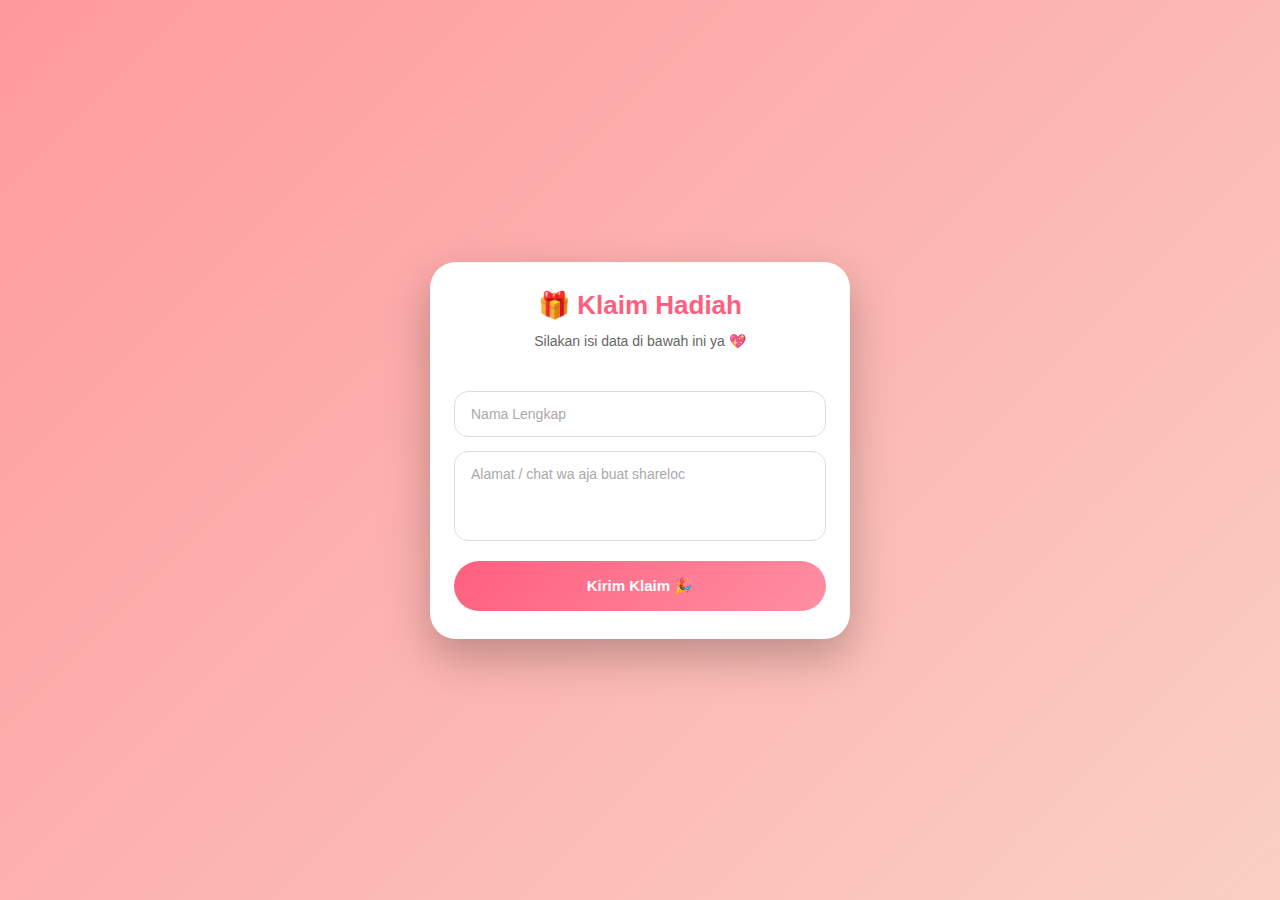
<file: PROJECT WEB/klaim.html>
<!DOCTYPE html>
<html lang="id">
<head>
    <meta charset="UTF-8">
    <meta name="viewport" content="width=device-width, initial-scale=1.0">
    <title>Klaim Hadiah 🎁</title>
    <link rel="stylesheet" href="style.css">
</head>
<body>

<div class="card">
    <h1>🎁 Klaim Hadiah</h1>
    <p>Silakan isi data di bawah ini ya 💖</p>

    <form id="klaimForm">
        <input type="text" id="nama" placeholder="Nama Lengkap" required>
        <textarea id="alamat" placeholder="Alamat / chat wa aja buat shareloc" required></textarea>
        <button type="submit">Kirim Klaim 🎉</button>
    </form>

    <p id="successMsg" style="display:none;">
        🎊 Data berhasil dikirim! Hadiah akan segera diproses 💕
    </p>
</div>

<script src="klaim.js"></script>
</body>
</html>
</file>
<file: PROJECT WEB/style.css>
* {
    margin: 0;
    padding: 0;
    box-sizing: border-box;
    font-family: 'Poppins', sans-serif;
}

body {
    min-height: 100vh;
    background: linear-gradient(135deg, #ff9a9e, #fad0c4);
    display: flex;
    justify-content: center;
    align-items: center;
    transition: background 0.4s ease;
}

/* Dark Mode */
body.dark {
    background: linear-gradient(135deg, #121212, #2b2b2b);
}

#musicBtn, #darkBtn {
    position: fixed;
    top: 15px;
    padding: 10px 14px;
    border: none;
    border-radius: 20px;
    background: #ffffff;
    color: #ff5f7e;
    font-weight: bold;
    cursor: pointer;
    box-shadow: 0 4px 10px rgba(0,0,0,0.25);
    z-index: 10;
}

#musicBtn {
    right: 15px;
}

#darkBtn {
    left: 15px;
}

.card {
    width: 90%;
    max-width: 380px;
    background: #ffffff;
    padding: 22px;
    border-radius: 22px;
    text-align: center;
    box-shadow: 0 15px 40px rgba(0,0,0,0.25);
    animation: fadeIn 1.5s ease;
    transition: background 0.4s ease, color 0.4s ease;
}

body.dark .card {
    background: #1e1e1e;
    color: #f1f1f1;
}

.card h1 {
    color: #ff5f7e;
    margin-bottom: 8px;
}

.card h2 {
    color: #555;
    margin-bottom: 15px;
}

body.dark .card h2,
body.dark p {
    color: #ddd;
}

.profile {
    width: 140px;
    height: 140px;
    object-fit: cover;
    border-radius: 50%;
    border: 4px solid #ffb6c1;
    margin: 12px 0;
}

.balloons {
    font-size: 28px;
    margin: 10px 0;
    animation: float 2s infinite ease-in-out;
}

p {
    font-size: 14px;
    margin: 12px 0;
    min-height: 40px;
}

footer {
    margin-top: 15px;
    color: #ff5f7e;
    font-size: 14px;
}

/* Animations */
@keyframes fadeIn {
    from {
        opacity: 0;
        transform: scale(0.95);
    }
    to {
        opacity: 1;
        transform: scale(1);
    }
}

@keyframes float {
    0% { transform: translateY(0); }
    50% { transform: translateY(-8px); }
    100% { transform: translateY(0); }
}

.claim-btn {
    display: inline-block;
    margin-top: 15px;
    padding: 12px 20px;
    background: linear-gradient(135deg, #ff5f7e, #ff8fa3);
    color: white;
    text-decoration: none;
    border-radius: 30px;
    font-weight: bold;
    box-shadow: 0 5px 15px rgba(0,0,0,0.3);
}

/* ===== FORM KLAIM HADIAH ===== */

.card {
    width: 90%;
    max-width: 420px;
    background: #ffffff;
    padding: 28px 24px;
    border-radius: 26px;
    text-align: center;
    box-shadow: 0 18px 45px rgba(0,0,0,0.25);
}

/* Judul */
.card h1 {
    font-size: 26px;
    color: #ff5f7e;
    margin-bottom: 8px;
}

.card p {
    font-size: 14px;
    color: #666;
    margin-bottom: 18px;
}

/* Form layout */
form {
    display: flex;
    flex-direction: column;
    gap: 14px;
}

/* Input & Textarea */
input, textarea {
    width: 100%;
    padding: 14px 16px;
    border-radius: 14px;
    border: 1.5px solid #ddd;
    font-size: 14px;
    outline: none;
    transition: 0.3s;
}

input::placeholder,
textarea::placeholder {
    color: #aaa;
}

/* Focus effect */
input:focus,
textarea:focus {
    border-color: #ff5f7e;
    box-shadow: 0 0 0 3px rgba(255,95,126,0.15);
}

/* Textarea */
textarea {
    resize: none;
    min-height: 90px;
}

/* Tombol lokasi */
#locBtn {
    background: linear-gradient(135deg, #4caf50, #66bb6a);
    color: white;
    border: none;
    border-radius: 30px;
    padding: 14px;
    font-size: 14px;
    font-weight: bold;
    cursor: pointer;
    transition: 0.3s;
}

#locBtn:hover {
    transform: scale(1.03);
    box-shadow: 0 8px 20px rgba(76,175,80,0.4);
}

/* Tombol submit */
button[type="submit"] {
    margin-top: 6px;
    background: linear-gradient(135deg, #ff5f7e, #ff8fa3);
    color: white;
    border: none;
    border-radius: 32px;
    padding: 16px;
    font-size: 15px;
    font-weight: bold;
    cursor: pointer;
    transition: 0.3s;
}

button[type="submit"]:hover {
    transform: scale(1.05);
    box-shadow: 0 10px 25px rgba(255,95,126,0.45);
}

/* Pesan sukses */
#successMsg {
    margin-top: 16px;
    font-size: 14px;
    color: #ff5f7e;
    font-weight: bold;
}

/* Dark mode support */
body.dark .card {
    background: #1e1e1e;
}

body.dark input,
body.dark textarea {
    background: #2b2b2b;
    color: #fff;
    border-color: #444;
}

body.dark input::placeholder,
body.dark textarea::placeholder {
    color: #aaa;
}
</file>
